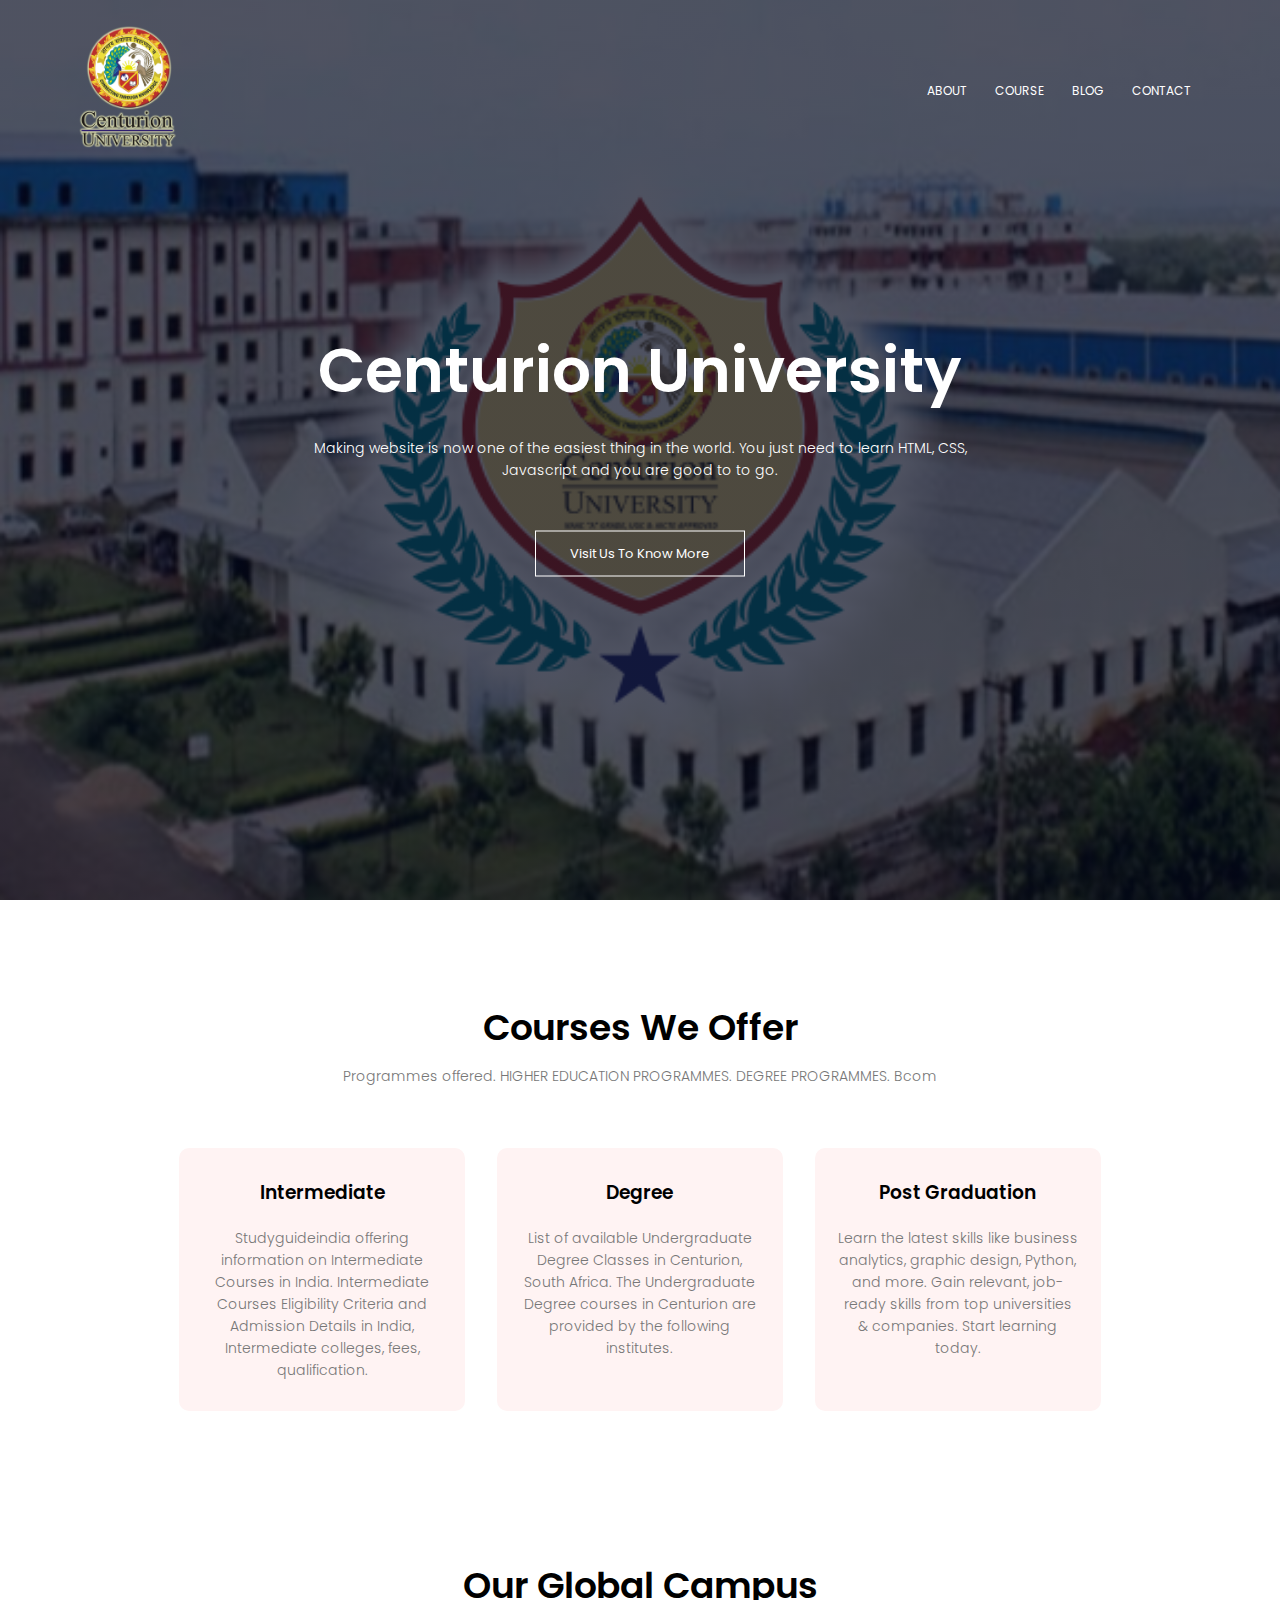
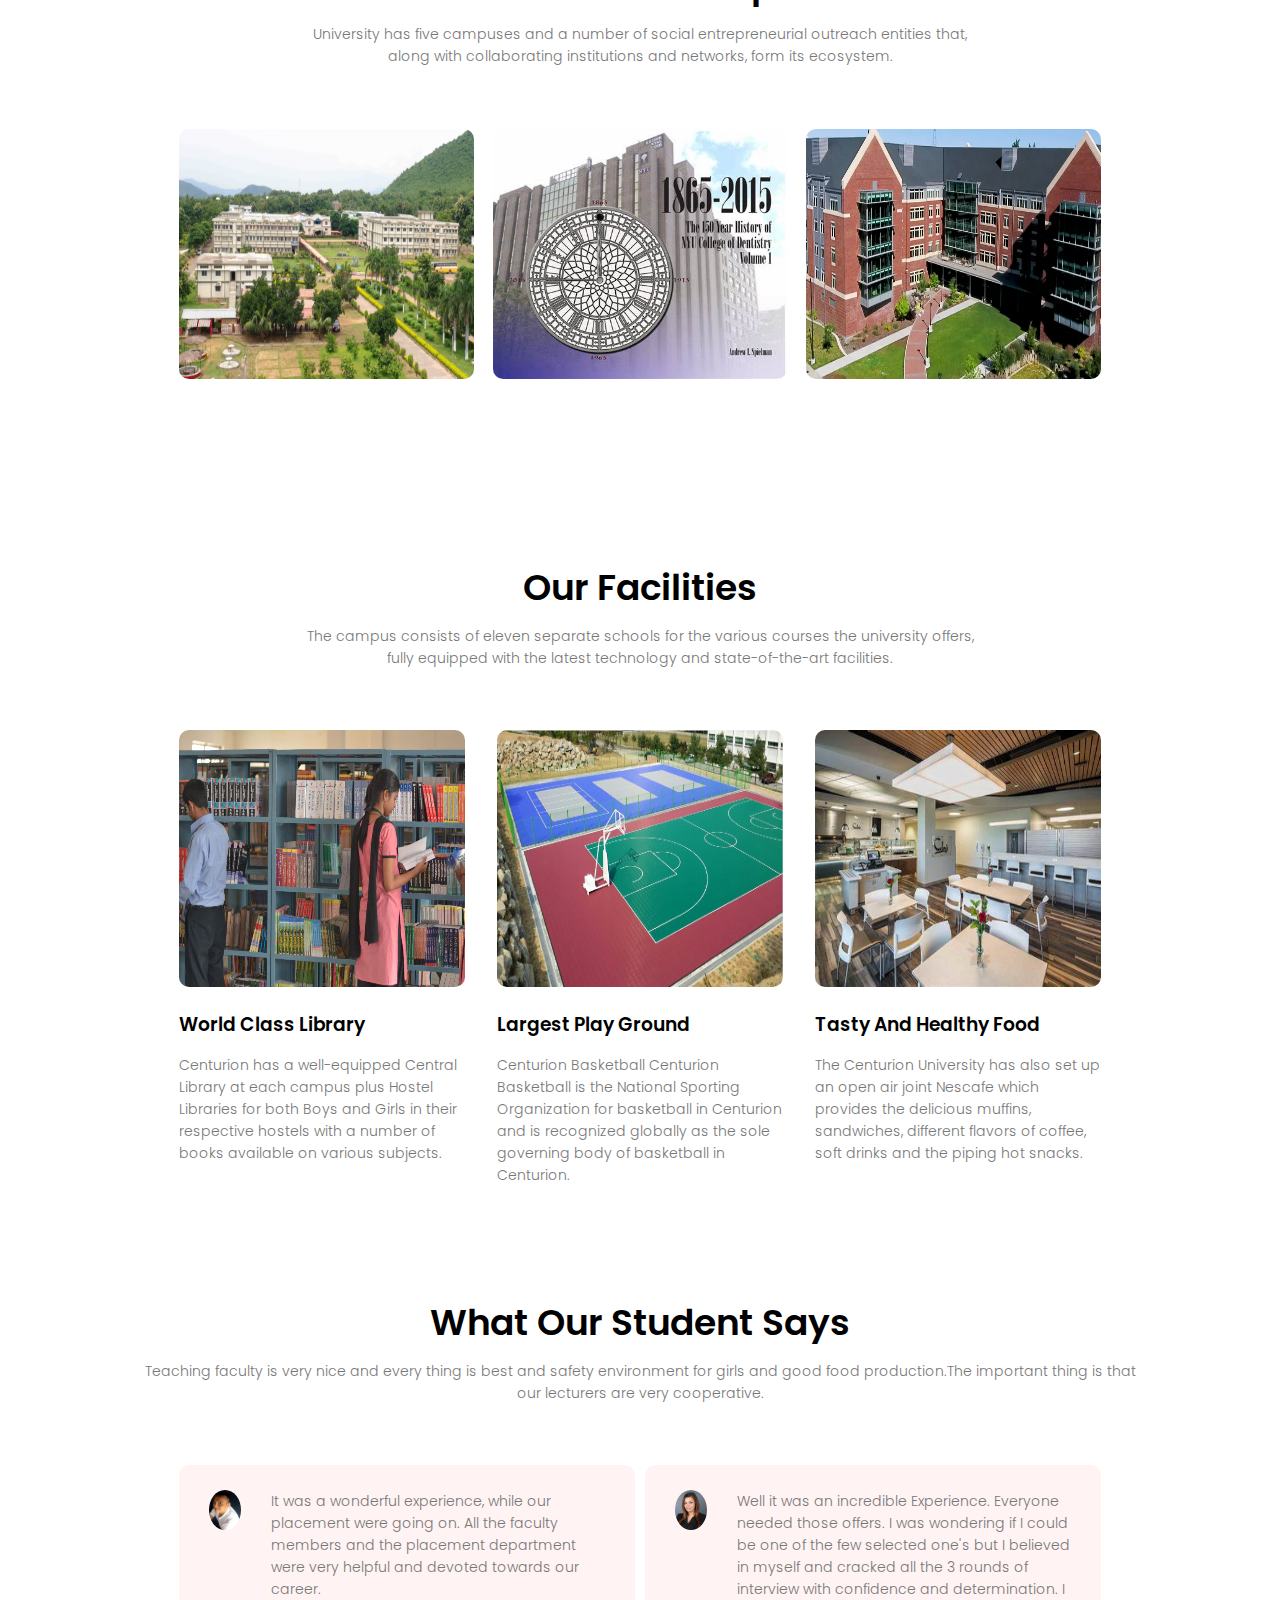
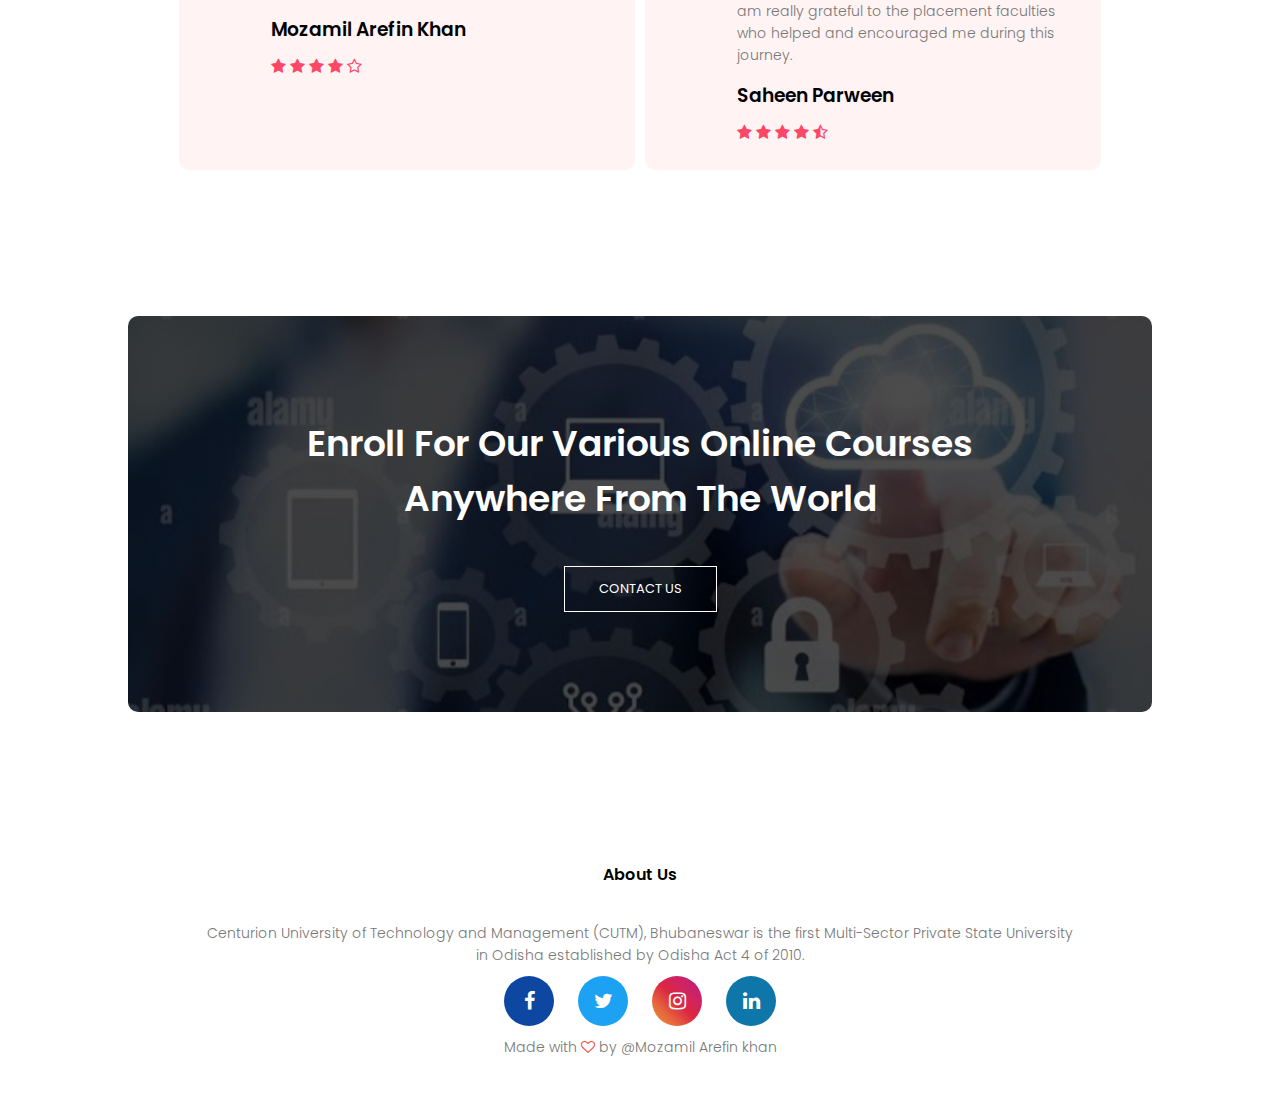
<file: index.html>
<!DOCTYPE html>
<html>
    <head>
        <meta name="viewport" content="with=device-width, initial-scale=1.0">
        <title>University Website Design</title>
        <link rel="stylesheet"  href="styles.css">
        <link rel="preconnect" href="https://fonts.googleapis.com">
<link rel="preconnect" href="https://fonts.gstatic.com" crossorigin>
<link href="https://fonts.googleapis.com/css2?
family=Poppins:wght@100;200;300;400;600;700&display=swap" 
rel="stylesheet">
<link rel="stylesheet" href="https://stackpath.bootstrapcdn.com/font-
awesome/4.7.0/css/font-awesome.min.css">
    </head>
    <body>
        <section class="header">
            <nav>
                <a href="index.html"><img src="images/logo.png"></a>
                <div class="nav-links" id="navLinks">
                    <i class="fa fa-times" onclick="hideMenu()"></i>
                    <ul>
                        <li><a href="about.html">ABOUT</a></li>
                        <li><a href="course.html">COURSE</a></li>
                        <li><a href="blog.html">BLOG</a></li>
                        <li><a href="contact.html">CONTACT</a></li>
                    </ul>
                </div>
                <i class="fa fa-bars" onclick="showMenu()"></i>
            </nav>
            <div class="text-box">
                <h1>Centurion University</h1>
                <p>Making website is now one of the easiest thing in the world. You
                    just need to learn HTML, CSS,<br>Javascript and you are good to to go.
                </p>
                <a href="https://cutm.ac.in/" class="hero-btn">Visit Us To Know More</a>
            </div>

        </section>

    <!--------Course-------->

    <section class="course">
        <h1>Courses We Offer</h1>
        <p>Programmes offered. HIGHER EDUCATION PROGRAMMES. DEGREE PROGRAMMES. Bcom</p>

        <div class="row">
            <div class="course-col">
                <h3>Intermediate</h3>
                <p>Studyguideindia offering information on Intermediate Courses in India. 
                   Intermediate Courses Eligibility Criteria and Admission Details in India,
                   Intermediate colleges, fees, qualification.</p>
            </div>
            <div class="course-col">
                <h3>Degree</h3>
                <p>List of available Undergraduate Degree Classes in Centurion, South Africa. 
                   The Undergraduate Degree courses in Centurion are provided by the following institutes.</p>
            </div>
            <div class="course-col">
                <h3>Post Graduation</h3>
                <p>Learn the latest skills like business analytics, graphic design, Python, and more.
                   Gain relevant, job-ready skills from top universities & companies. Start learning 
                   today.</p>
            </div>
    </section>

    <!------campus----->

    <section class="campus">
        <h1>Our Global Campus</h1>
        <p>University has five campuses and a number of social entrepreneurial outreach entities that,<br>
           along with collaborating institutions and networks, form its ecosystem.</p>

        <div class="row">
            <div class="campus-col">
                <img src="images/london.png">
                <div class="layer">
                    <h3>LONDON</h3>
                </div>
            </div>
            <div class="campus-col">
                <img src="images/newyork.png">
                <div class="layer">
                    <h3>NEW YORK</h3>
                </div>
            </div>
            <div class="campus-col">
                <img src="images/washington.png">
                <div class="layer">
                    <h3>WASHINGTON</h3>
                </div>
            </div>
        </div> 

    </section>

    <!------Facilities------->

    <section class="facilities">
        <h1>Our Facilities</h1>
        <p>The campus consists of eleven separate schools for the various courses the university offers,<br>
           fully equipped with the latest technology and state-of-the-art facilities.</p>
        <div class="row">
            <div class="facilities-col">
                <img src="images/library.png">
                <h3>World Class Library</h3>
                <p>Centurion has a well-equipped Central Library at each campus plus Hostel Libraries for
                   both Boys and Girls in their respective hostels with a number of books available on various subjects.</p>
            </div>
            <div class="facilities-col">
                <img src="images/basketball.png">
                <h3>Largest Play Ground</h3>
                <p>Centurion Basketball Centurion Basketball is the National Sporting Organization for basketball in Centurion and
                   is recognized globally as the sole governing body of basketball in Centurion.</p>
            </div>
            <div class="facilities-col">
                <img src="images/cafeteria.png">
                <h3>Tasty And Healthy Food</h3>
                <p>The Centurion University has also set up an open air joint Nescafe which provides the delicious muffins,
                   sandwiches, different flavors of coffee, soft drinks and the piping hot snacks.</p>
            </div>
        </div>
    
    </section>

    <!-------testimonials------->

    <section class="testimonials">
        <h1>What Our Student Says</h1>
        <p>Teaching faculty is very nice and every thing is best and safety environment
           for girls and good food production.The important thing is that our lecturers are very cooperative.</p>
       
           <div class="row">
            <div class="testimonial-col">
                <img src="images/user1.jpg">
                <div>
                    <p>It was a wonderful experience, while our placement were going on. All the faculty members
                       and the placement department were very helpful and devoted towards our career.</p>
                       <h3>Mozamil Arefin Khan</h3>
                       <i class="fa fa-star"></i>
                       <i class="fa fa-star"></i>
                       <i class="fa fa-star"></i>
                       <i class="fa fa-star"></i>
                       <i class="fa fa-star-o"></i>
                </div>
            </div>
            <div class="testimonial-col">
                <img src="images/user2.jpeg">
                <div>
                    <p>Well it was an incredible Experience. Everyone needed those offers. I was wondering if
                       I could be one of the few selected one's but I believed in myself and cracked all the
                       3 rounds of interview with confidence and determination. I am really grateful to the
                       placement faculties who helped and encouraged me during this journey.</p>
                       <h3>Saheen Parween</h3>
                       <i class="fa fa-star"></i>
                       <i class="fa fa-star"></i>
                       <i class="fa fa-star"></i>
                       <i class="fa fa-star"></i>
                       <i class="fa fa-star-half-o"></i>
                </div>
            </div>
        </div>

    </section>

    <!-------Call To Action-------->

    <section class="cta">
        <h1>Enroll For Our Various Online Courses<br>
        Anywhere From The World</h1>
        <a href="contact.html" class="hero-btn">CONTACT US</a> 
    </section>

    <!-------Footer------->

    <section class="footer">
        <h4>About Us</h4>
        <p>Centurion University of Technology and Management (CUTM),
           Bhubaneswar is the first Multi-Sector Private State University<br> 
           in Odisha established by Odisha Act 4 of 2010.</p>
        <div class="icons">
            <ul>
                <li><a href="https://www.facebook.com/" class="facebook"><i class="fa fa-facebook"></i></a></li>
                <li><a href="https://twitter.com/" class="twitter"><i class="fa fa-twitter"></i></a></li>
                <li><a href="https://www.instagram.com/" class="instagram"><i class="fa fa-instagram"></i></a></li>
                <li><a href="https://www.linkedin.com/" class="linkedin"><i class="fa fa-linkedin"></i></a></li>
            </ul>
        </div>
        <p>Made with <i class="fa fa-heart-o"></i> by @Mozamil Arefin khan</p>
    </section>

<!---------javaScript for Toggle Menu------->
       
       <script>

         var navLinks = document.getElementById("navLinks");
         function showMenu(){
            navLinks.style.right = "0";
         }
         function hideMenu(){
            navLinks.style.right = "-200px";
         }

        </script>

    </body>
</html>
</file>
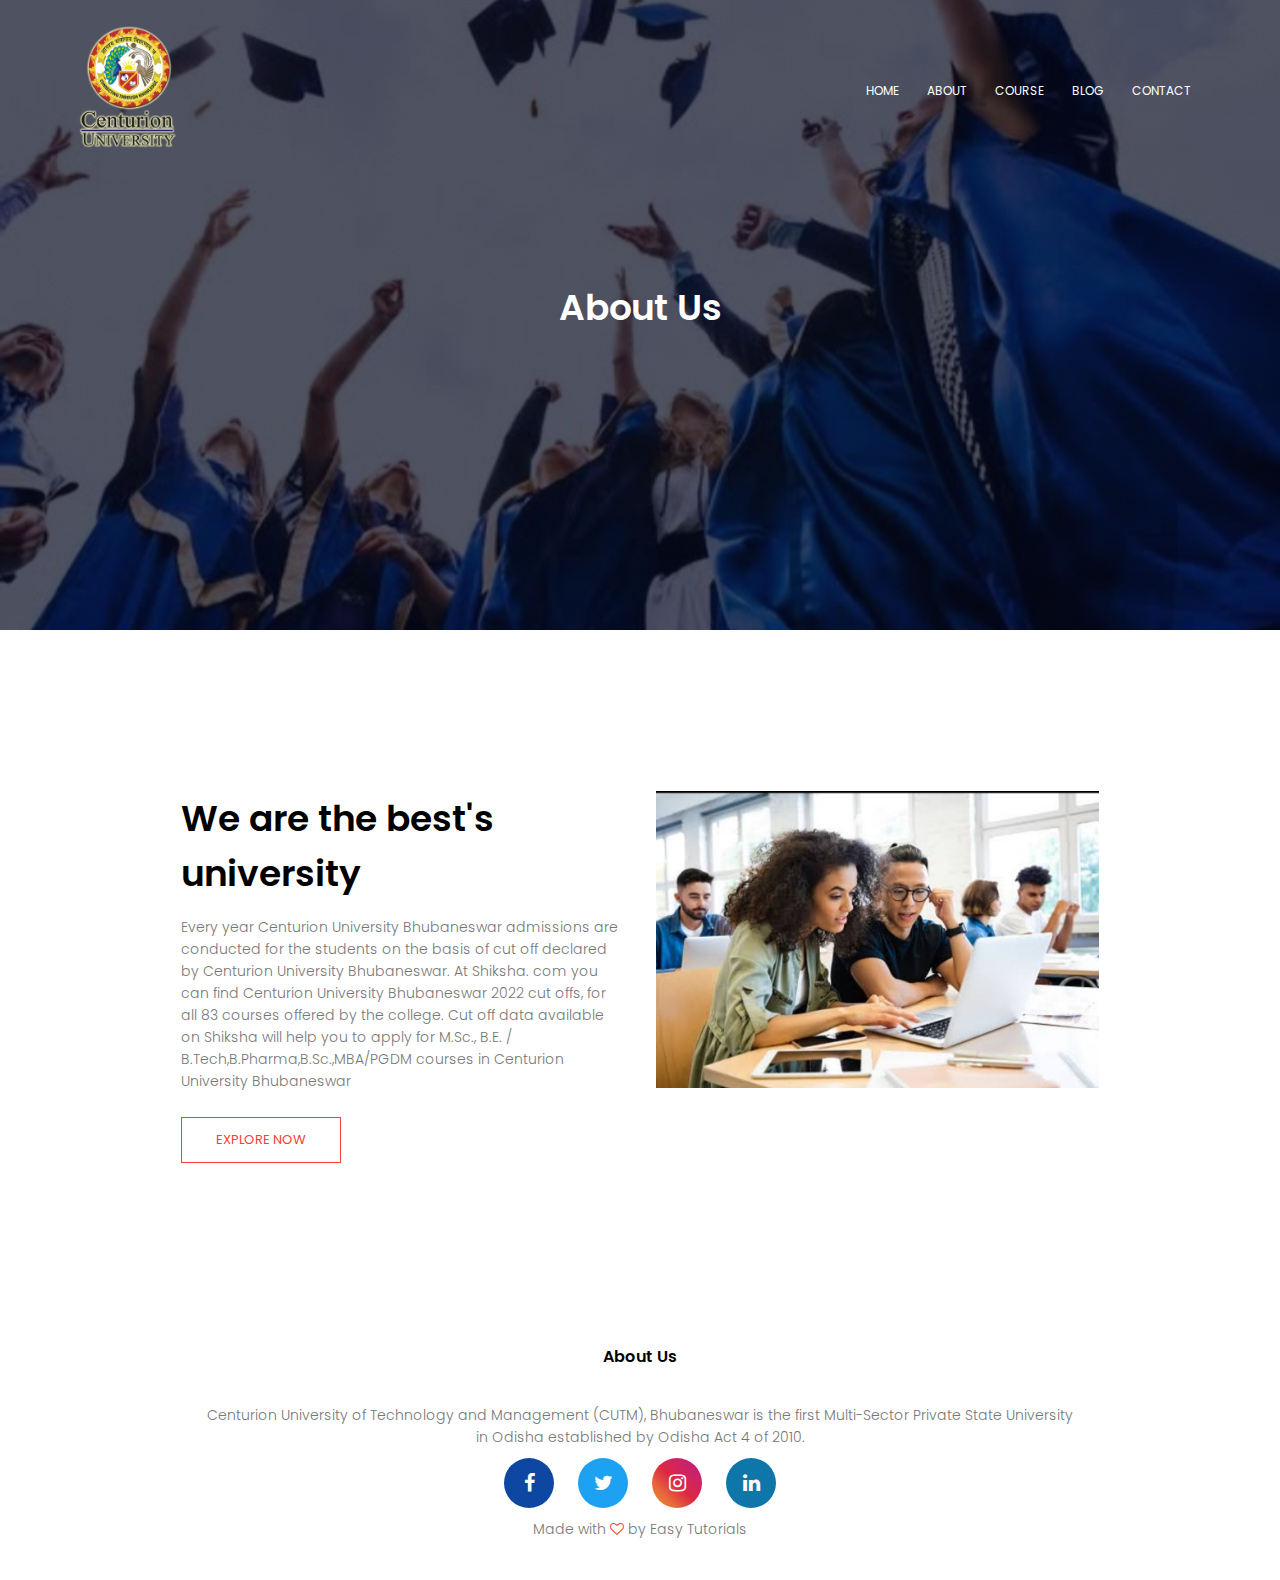
<file: about.html>
<!DOCTYPE html>
<html>
    <head>
        <meta name="viewport" content="with=device-width, initial-scale=1.0">
        <title>University Website Design</title>
        <link rel="stylesheet"  href="styles.css">
        <link rel="preconnect" href="https://fonts.googleapis.com">
<link rel="preconnect" href="https://fonts.gstatic.com" crossorigin>
<link href="https://fonts.googleapis.com/css2?
family=Poppins:wght@100;200;300;400;600;700&display=swap" 
rel="stylesheet">
<link rel="stylesheet" href="https://stackpath.bootstrapcdn.com/font-
awesome/4.7.0/css/font-awesome.min.css">
    </head>
    <body>
        <section class="sub-header">
            <nav>
                <a href="index.html"><img src="images/logo.png"></a>
                <div class="nav-links" id="navLinks">
                    <i class="fa fa-times" onclick="hideMenu()"></i>
                    <ul>
                        <li><a href="index.html">HOME</a></li>
                        <li><a href="about.html">ABOUT</a></li>
                        <li><a href="course.html">COURSE</a></li>
                        <li><a href="blog.html">BLOG</a></li>
                        <li><a href="contact.html">CONTACT</a></li>
                    </ul>
                </div>
                <i class="fa fa-bars" onclick="showMenu()"></i>
            </nav>
            <h1>About Us</h1>
        </section>

        <!------about us content------>

        <section class="about-us">
            <div class="row">
                <div class="about-col">
                    <h1>We are the best's university</h1>
                    <p>Every year Centurion University Bhubaneswar admissions 
                       are conducted for the students on the basis of cut off 
                       declared by Centurion University Bhubaneswar. At Shiksha.
                       com you can find Centurion University Bhubaneswar 2022 cut 
                       offs, for all 83 courses offered by the college. Cut off 
                       data available on Shiksha will help you to apply for M.Sc.,
                       B.E. / B.Tech,B.Pharma,B.Sc.,MBA/PGDM courses in Centurion University Bhubaneswar</p>
                       <a href="https://cutm.ac.in/about-us/" class="hero-btn red-btn">EXPLORE NOW</a>
                </div>
                <div class="about-col">
                    <img src="images/about.jpg">
                </div>
            </div>
        </section>
         <!-------Footer------->

    <section class="footer">
        <h4>About Us</h4>
        <p>Centurion University of Technology and Management (CUTM),
           Bhubaneswar is the first Multi-Sector Private State University<br> 
           in Odisha established by Odisha Act 4 of 2010.</p>
        <div class="icons">
            <ul>
            <li><a href="https://www.facebook.com/" class="facebook"><i class="fa fa-facebook"></i></a></li>
            <li><a href="https://twitter.com/" class="twitter"><i class="fa fa-twitter"></i></a></li>
            <li><a href="https://www.instagram.com/" class="instagram"><i class="fa fa-instagram"></i></a></li>
            <li><a href="https://www.linkedin.com/" class="linkedin"><i class="fa fa-linkedin"></i></a></li>
            </ul>
        </div>
        <p>Made with <i class="fa fa-heart-o"></i> by Easy Tutorials</p>
    </section>

<!---------javaScript for Toggle Menu------->
       
       <script>

         var navLinks = document.getElementById("navLinks");
         function showMenu(){
            navLinks.style.right = "0";
         }
         function hideMenu(){
            navLinks.style.right = "-200px";
         }

        </script>

    </body>
</html>
</file>
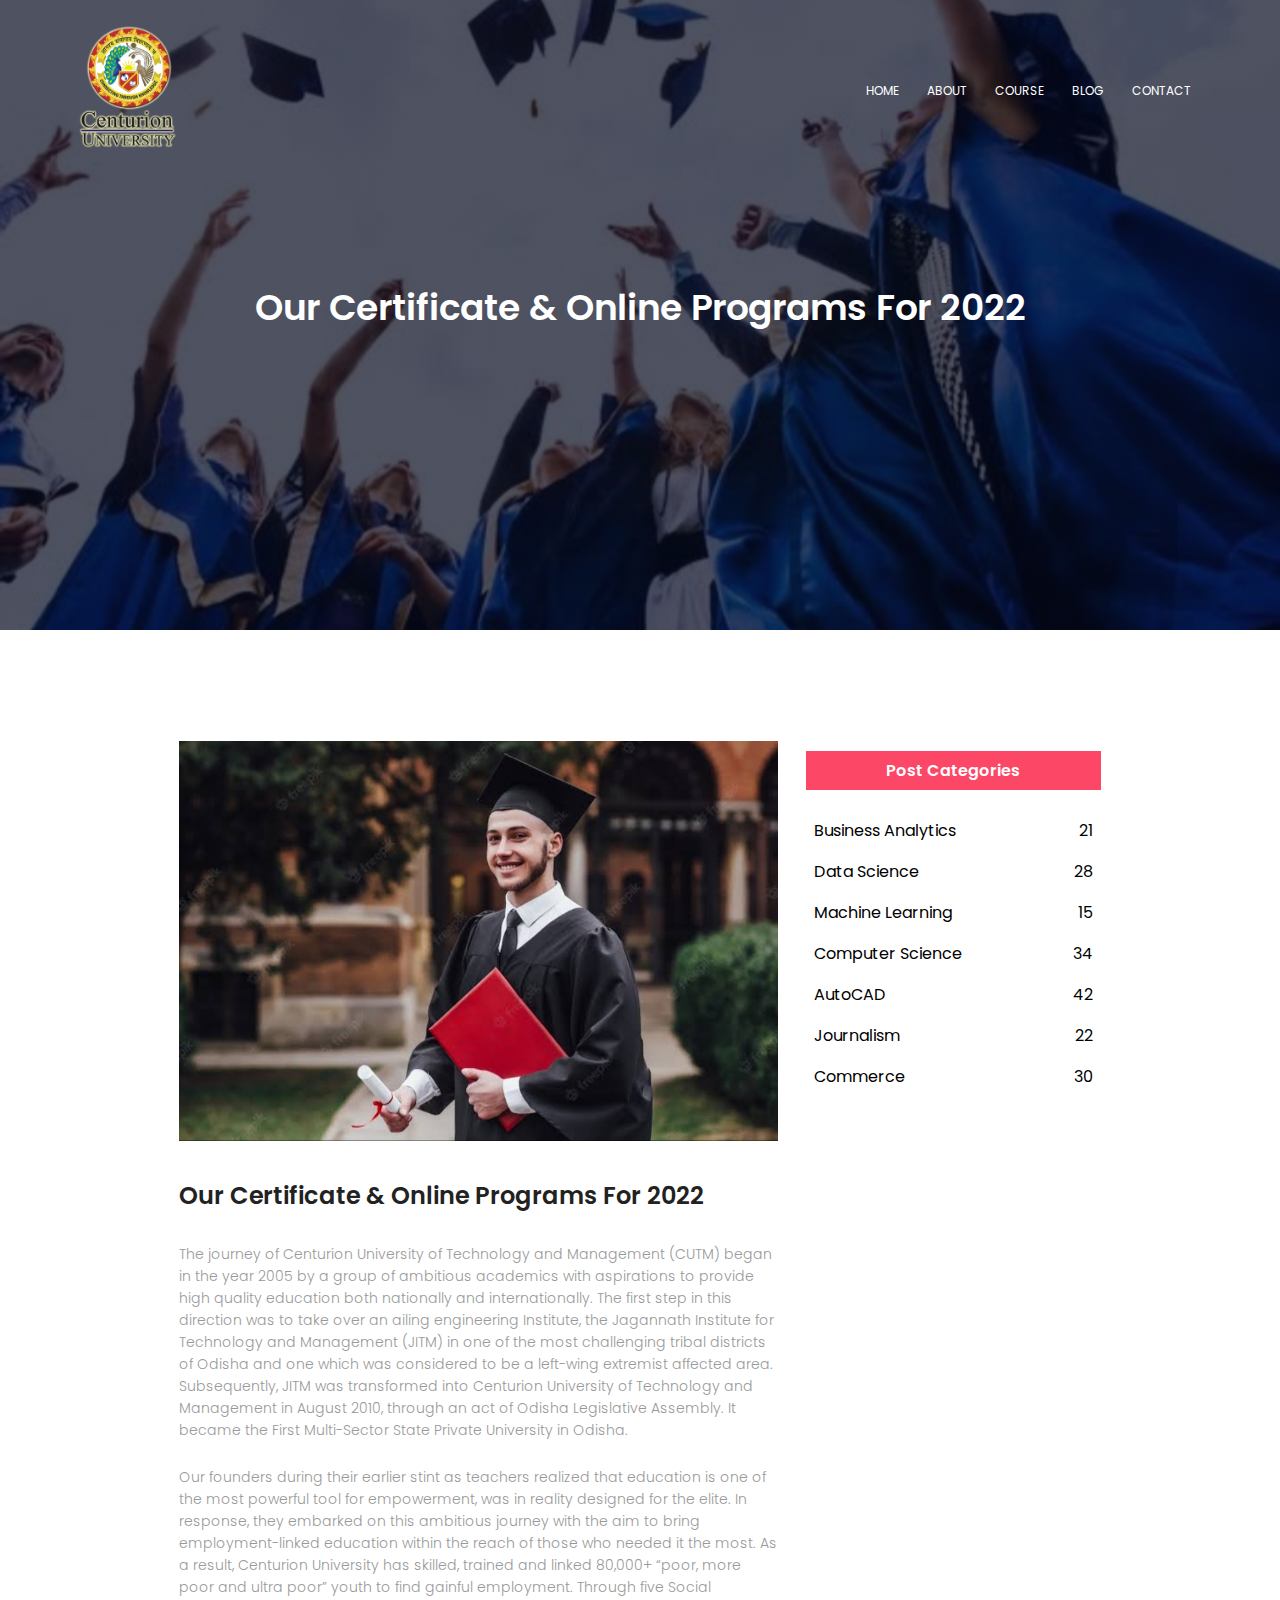
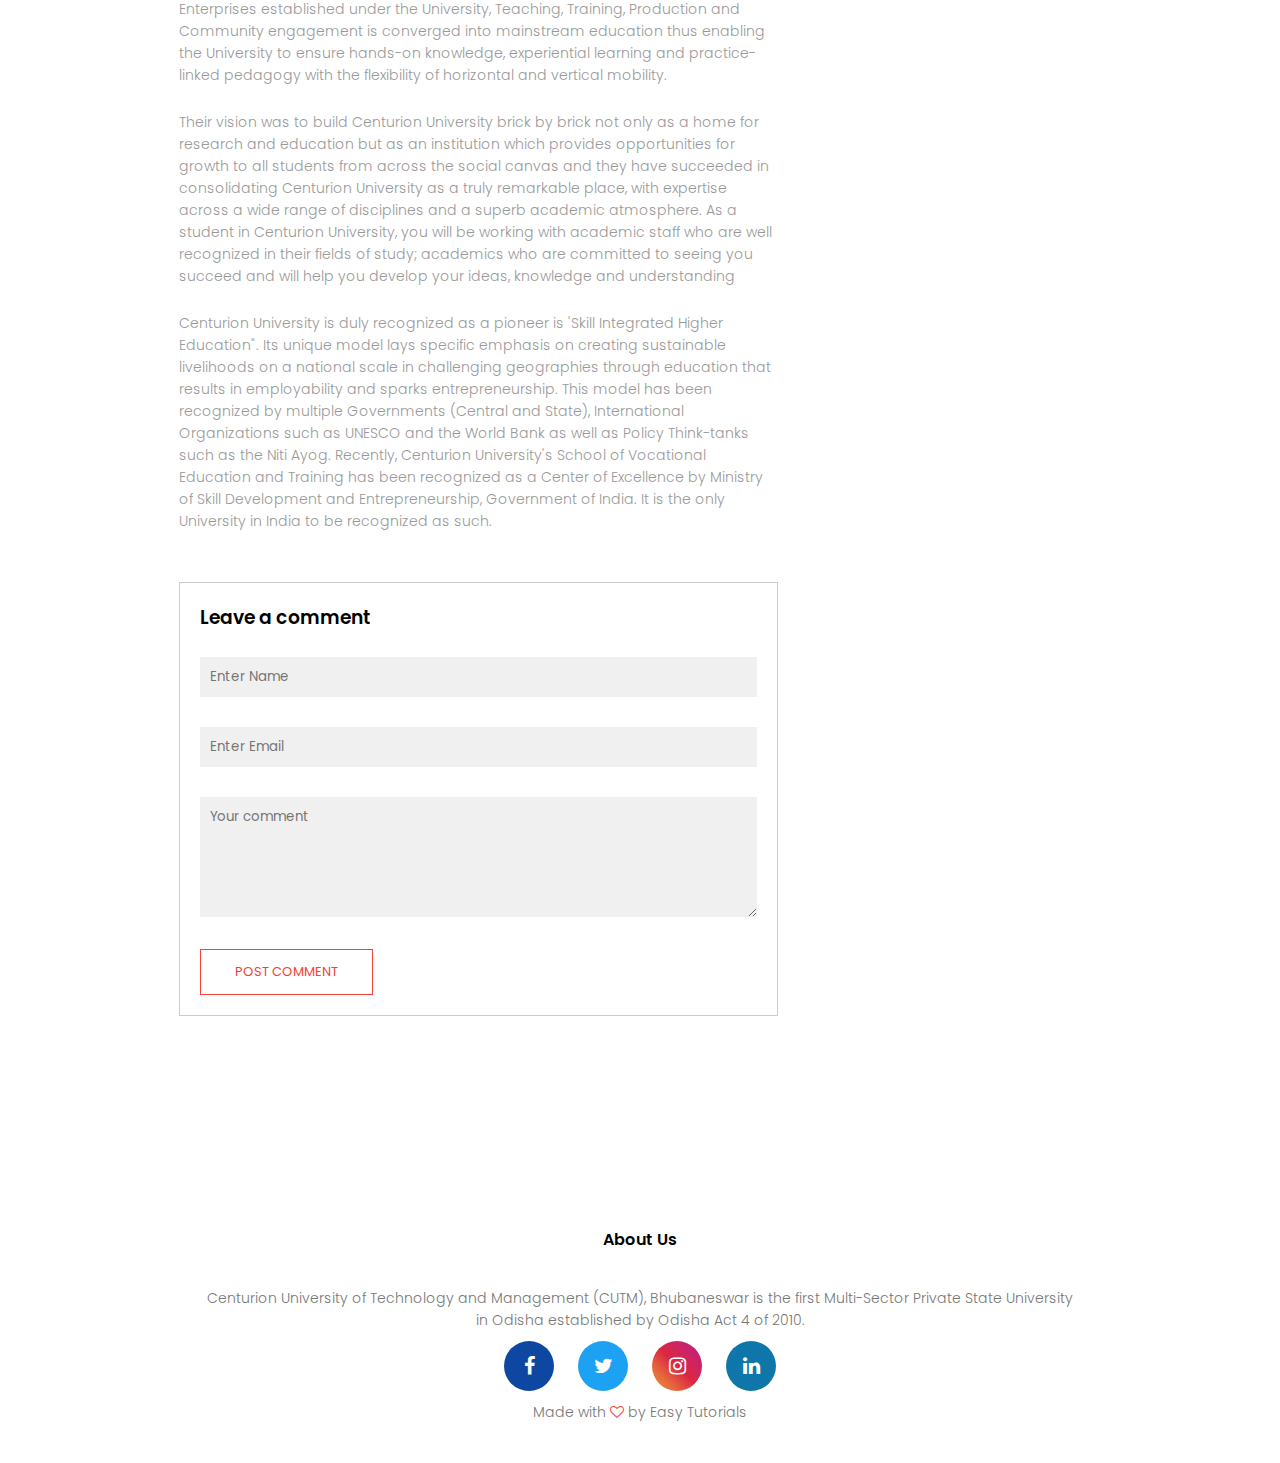
<file: blog.html>
<!DOCTYPE html>
<html>
    <head>
        <meta name="viewport" content="with=device-width, initial-scale=1.0">
        <title>University Website Design</title>
        <link rel="stylesheet"  href="styles.css">
        <link rel="preconnect" href="https://fonts.googleapis.com">
<link rel="preconnect" href="https://fonts.gstatic.com" crossorigin>
<link href="https://fonts.googleapis.com/css2?
family=Poppins:wght@100;200;300;400;600;700&display=swap" 
rel="stylesheet">
<link rel="stylesheet" href="https://stackpath.bootstrapcdn.com/font-
awesome/4.7.0/css/font-awesome.min.css">
    </head>
    <body>
        <section class="sub-header">
            <nav>
                <a href="index.html"><img src="images/logo.png"></a>
                <div class="nav-links" id="navLinks">
                    <i class="fa fa-times" onclick="hideMenu()"></i>
                    <ul>
                        <li><a href="index.html">HOME</a></li>
                        <li><a href="about.html">ABOUT</a></li>
                        <li><a href="course.html">COURSE</a></li>
                        <li><a href="blog.html">BLOG</a></li>
                        <li><a href="contact.html">CONTACT</a></li>
                    </ul>
                </div>
                <i class="fa fa-bars" onclick="showMenu()"></i>
            </nav>
            <h1>Our Certificate & Online Programs For 2022</h1>
        </section>

        <!--------blog page content--------->

        <section class="blog-content">
            
            <div class="row">
                <div class="blog-left">
                    <img src="images/certificate.jpg">
                    <h2>Our Certificate & Online Programs For 2022</h2>
                    <p>The journey of Centurion University of Technology and Management
                       (CUTM) began in the year 2005 by a group of ambitious academics 
                       with aspirations to provide high quality education both nationally 
                       and internationally. The first step in this direction was to take 
                       over an ailing engineering Institute, the Jagannath Institute for 
                       Technology and Management (JITM) in one of the most challenging tribal 
                       districts of Odisha and one which was considered to be a left-wing extremist 
                       affected area. Subsequently, JITM was transformed into Centurion University 
                       of Technology and Management in August 2010, through an act of Odisha Legislative 
                       Assembly. It became the First Multi-Sector State Private University in Odisha.</p>
                       <br>
                    <p>Our founders during their earlier stint as teachers realized that education is 
                       one of the most powerful tool for empowerment, was in reality designed for the 
                       elite. In response, they embarked on this ambitious journey with the aim to bring 
                       employment-linked education within the reach of those who needed it the most. As a 
                       result, Centurion University has skilled, trained and linked 80,000+ “poor, more 
                       poor and ultra poor” youth to find gainful employment. Through five Social Enterprises 
                       established under the University, Teaching, Training, Production and Community engagement 
                       is converged into mainstream education thus enabling the University to ensure hands-on 
                       knowledge, experiential learning and practice-linked pedagogy with the flexibility of 
                       horizontal and vertical mobility.</p>
                       <br>
                    <p>Their vision was to build Centurion University brick by brick not only as a home for 
                       research and education but as an institution which provides opportunities for growth to 
                       all students from across the social canvas and they have succeeded in consolidating Centurion 
                       University as a truly remarkable place, with expertise across a wide range of disciplines and 
                       a superb academic atmosphere. As a student in Centurion University, you will be working with 
                       academic staff who are well recognized in their fields of study; academics who are committed 
                       to seeing you succeed and will help you develop your ideas, knowledge and understanding</p>
                    <br>
                    <p>Centurion University is duly recognized as a pioneer is 'Skill Integrated Higher Education". 
                       Its unique model lays specific emphasis on creating sustainable livelihoods on a national scale
                       in challenging geographies through education that results in employability and sparks entrepreneurship.
                       This model has been recognized by multiple Governments (Central and State), International Organizations
                       such as UNESCO and the World Bank as well as Policy Think-tanks such as the Niti Ayog. Recently, Centurion
                       University's School of Vocational Education and Training has been recognized as a Center of Excellence by 
                       Ministry of Skill Development and Entrepreneurship, Government of India. It is the only University in India 
                       to be recognized as such.</p>

                    <div class="comment-box">

                        <h3>Leave a comment</h3>

                        <form class="comment-form">
                            <input type="text" placeholder="Enter Name">
                            <input type="email" placeholder="Enter Email">
                            <textarea rows="5" placeholder="Your comment"></textarea>
                            <button type="submit" class="hero-btn red-btn">POST COMMENT</button>
                        </form>
                    </div>


                </div>
                <div class="blog-right">
                    <h3>Post Categories</h3>
                    <div>
                        <span>Business Analytics</span>
                        <span>21</span>
                    </div>
                    <div>
                        <span>Data Science</span>
                        <span>28</span>
                    </div>
                    <div>
                        <span>Machine Learning</span>
                        <span>15</span>
                    </div>
                    <div>
                        <span>Computer Science</span>
                        <span>34</span>
                    </div><div>
                        <span>AutoCAD</span>
                        <span>42</span>
                    </div>
                    <div>
                        <span>Journalism</span>
                        <span>22</span>
                    </div>
                    <div>
                        <span>Commerce</span>
                        <span>30</span>
                    </div>
                </div>
            </div>

        </section>
    
         <!-------Footer------->

    <section class="footer">
        <h4>About Us</h4>
        <p>Centurion University of Technology and Management (CUTM),
           Bhubaneswar is the first Multi-Sector Private State University<br> 
           in Odisha established by Odisha Act 4 of 2010.</p>
        <div class="icons">
            <ul>
                <li><a href="https://www.facebook.com/" class="facebook"><i class="fa fa-facebook"></i></a></li>
                <li><a href="https://twitter.com/" class="twitter"><i class="fa fa-twitter"></i></a></li>
                <li><a href="https://www.instagram.com/" class="instagram"><i class="fa fa-instagram"></i></a></li>
                <li><a href="https://www.linkedin.com/" class="linkedin"><i class="fa fa-linkedin"></i></a></li>
            </ul>
        </div>
        <p>Made with <i class="fa fa-heart-o"></i> by Easy Tutorials</p>
    </section>

<!---------javaScript for Toggle Menu------->
       
       <script>

         var navLinks = document.getElementById("navLinks");
         function showMenu(){
            navLinks.style.right = "0";
         }
         function hideMenu(){
            navLinks.style.right = "-200px";
         }

        </script>

    </body>
</html>
</file>
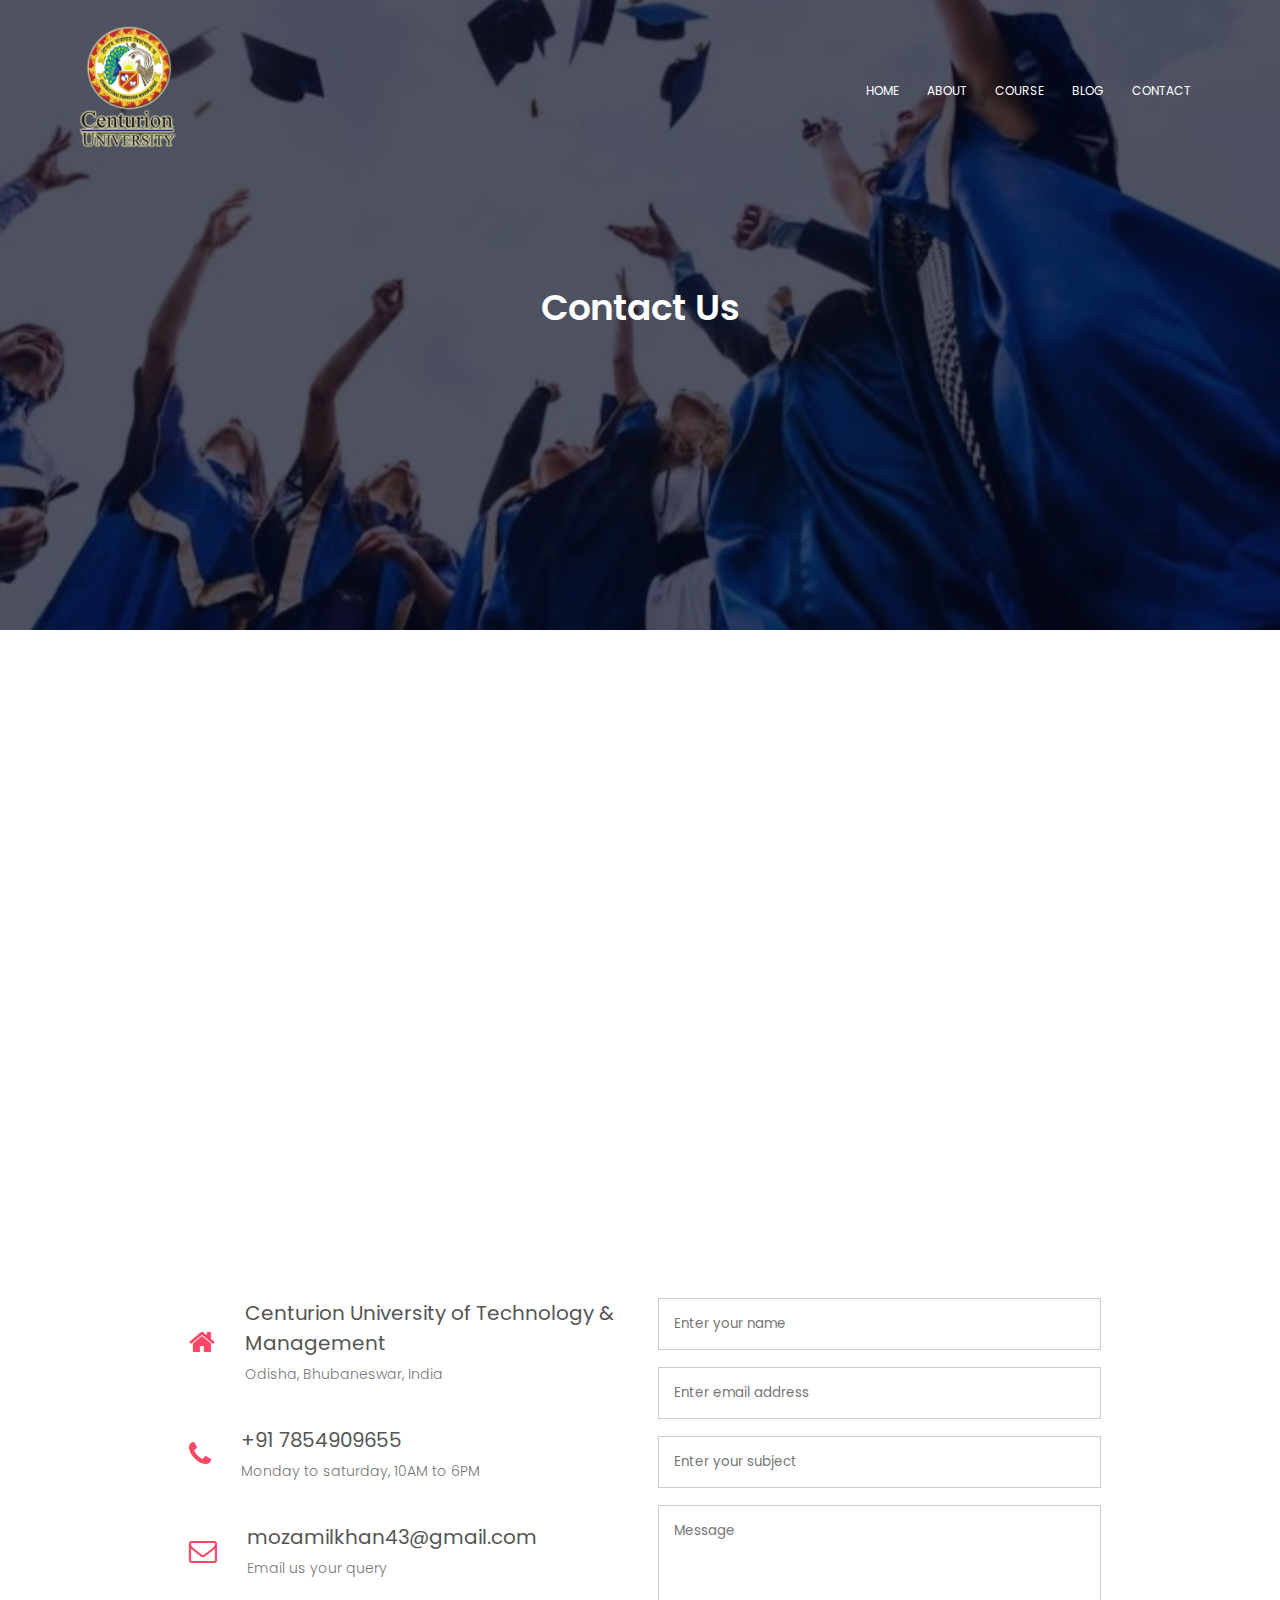
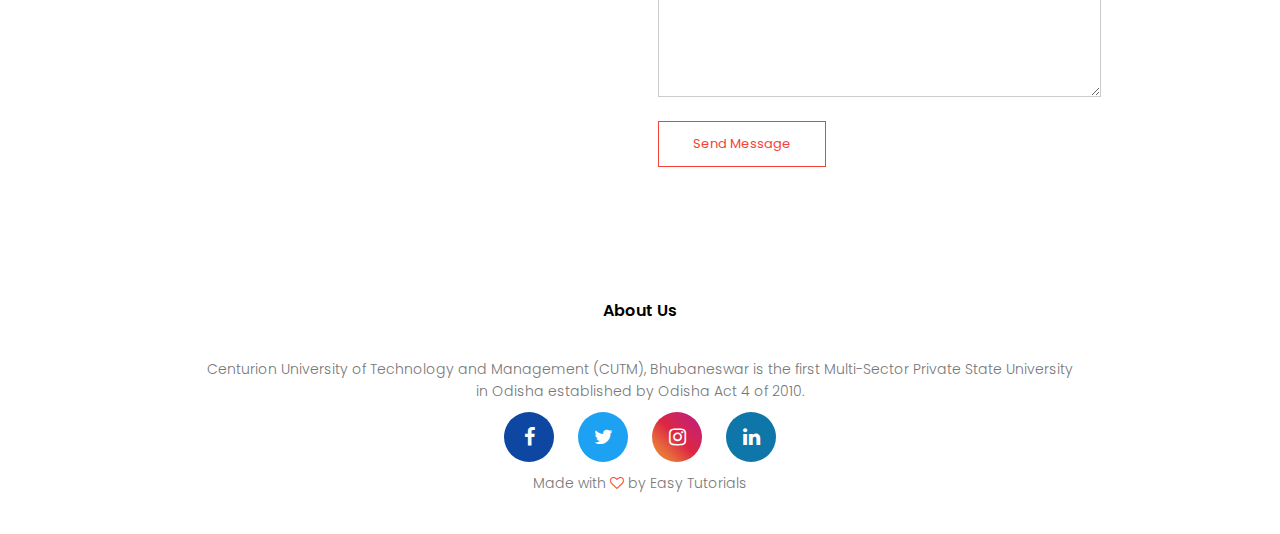
<file: contact.html>
<!DOCTYPE html>
<html>
    <head>
        <meta name="viewport" content="with=device-width, initial-scale=1.0">
        <title>University Website Design</title>
        <link rel="stylesheet"  href="styles.css">
        <link rel="preconnect" href="https://fonts.googleapis.com">
<link rel="preconnect" href="https://fonts.gstatic.com" crossorigin>
<link href="https://fonts.googleapis.com/css2?
family=Poppins:wght@100;200;300;400;600;700&display=swap" 
rel="stylesheet">
<link rel="stylesheet" href="https://stackpath.bootstrapcdn.com/font-
awesome/4.7.0/css/font-awesome.min.css">
    </head>
    <body>
        <section class="sub-header">
            <nav>
                <a href="index.html"><img src="images/logo.png"></a>
                <div class="nav-links" id="navLinks">
                    <i class="fa fa-times" onclick="hideMenu()"></i>
                    <ul>
                        <li><a href="index.html">HOME</a></li>
                        <li><a href="about.html">ABOUT</a></li>
                        <li><a href="course.html">COURSE</a></li>
                        <li><a href="blog.html">BLOG</a></li>
                        <li><a href="contact.html">CONTACT</a></li>
                    </ul>
                </div>
                <i class="fa fa-bars" onclick="showMenu()"></i>
            </nav>
            <h1>Contact Us</h1>
        </section>

        <!------Contact Us------>

        <section class="location">

            <iframe src="https://www.google.com/maps/embed?pb=!1m18!1m12!1m3!1d3744.9952464573807!2d85.70405991409615!3d20.175923421721006!2m3!1f0!2f0!3f0!3m2!1i1024!2i768!4f13.1!3m3!1m2!1s0x3a19aec948fe62ef%3A0xb6c968c7957b6b4f!2sCenturion%20University%20of%20Technology%20%26%20Management%2C%20Bhubaneswar!5e0!3m2!1sen!2sin!4v1658168003778!5m2!1sen!2sin" width="600" height="450" style="border:0;" allowfullscreen="" loading="lazy" referrerpolicy="no-referrer-when-downgrade"></iframe>

        </section>

        <section class="contact-us">

            <div class="row">
                <div class="contact-col">
                    <div>
                        <i class="fa fa-home"></i>
                        <span>
                            <h5>Centurion University of Technology & Management</h5>
                            <p>Odisha, Bhubaneswar, India</p>
                        </span>
                    </div>
                    <div>
                        <i class="fa fa-phone"></i>
                        <span>
                            <h5>+91 7854909655</h5>
                            <p>Monday to saturday, 10AM to 6PM</p>
                        </span>
                    </div>
                    <div>
                        <i class="fa fa-envelope-o"></i>
                        <span>
                            <h5>mozamilkhan43@gmail.com</h5>
                            <p>Email us your query</p>
                        </span>
                    </div>
                </div>
                <div class="contact-col">

                    <form action="">
                        <input type="text" placeholder="Enter your name" required>
                        <input type="email" placeholder="Enter email address" required>
                        <input type="text" placeholder="Enter your subject" required>
                        <textarea rows="8" placeholder="Message" required></textarea>
                        <button type="submit" class="hero-btn red-btn">Send Message</button>
                    </form>
                </div>
            </div>
        </section>

       
         <!-------Footer------->

    <section class="footer">
        <h4>About Us</h4>
        <p>Centurion University of Technology and Management (CUTM),
           Bhubaneswar is the first Multi-Sector Private State University<br> 
           in Odisha established by Odisha Act 4 of 2010.</p>
        <div class="icons">
            <ul>
                <li><a href="https://www.facebook.com/" class="facebook"><i class="fa fa-facebook"></i></a></li>
                <li><a href="https://twitter.com/" class="twitter"><i class="fa fa-twitter"></i></a></li>
                <li><a href="https://www.instagram.com/" class="instagram"><i class="fa fa-instagram"></i></a></li>
                <li><a href="https://www.linkedin.com/" class="linkedin"><i class="fa fa-linkedin"></i></a></li>
            </ul>
        </div>
        <p>Made with <i class="fa fa-heart-o"></i> by Easy Tutorials</p>
    </section>

<!---------javaScript for Toggle Menu------->
       
       <script>

         var navLinks = document.getElementById("navLinks");
         function showMenu(){
            navLinks.style.right = "0";
         }
         function hideMenu(){
            navLinks.style.right = "-200px";
         }

        </script>

    </body>
</html>
</file>
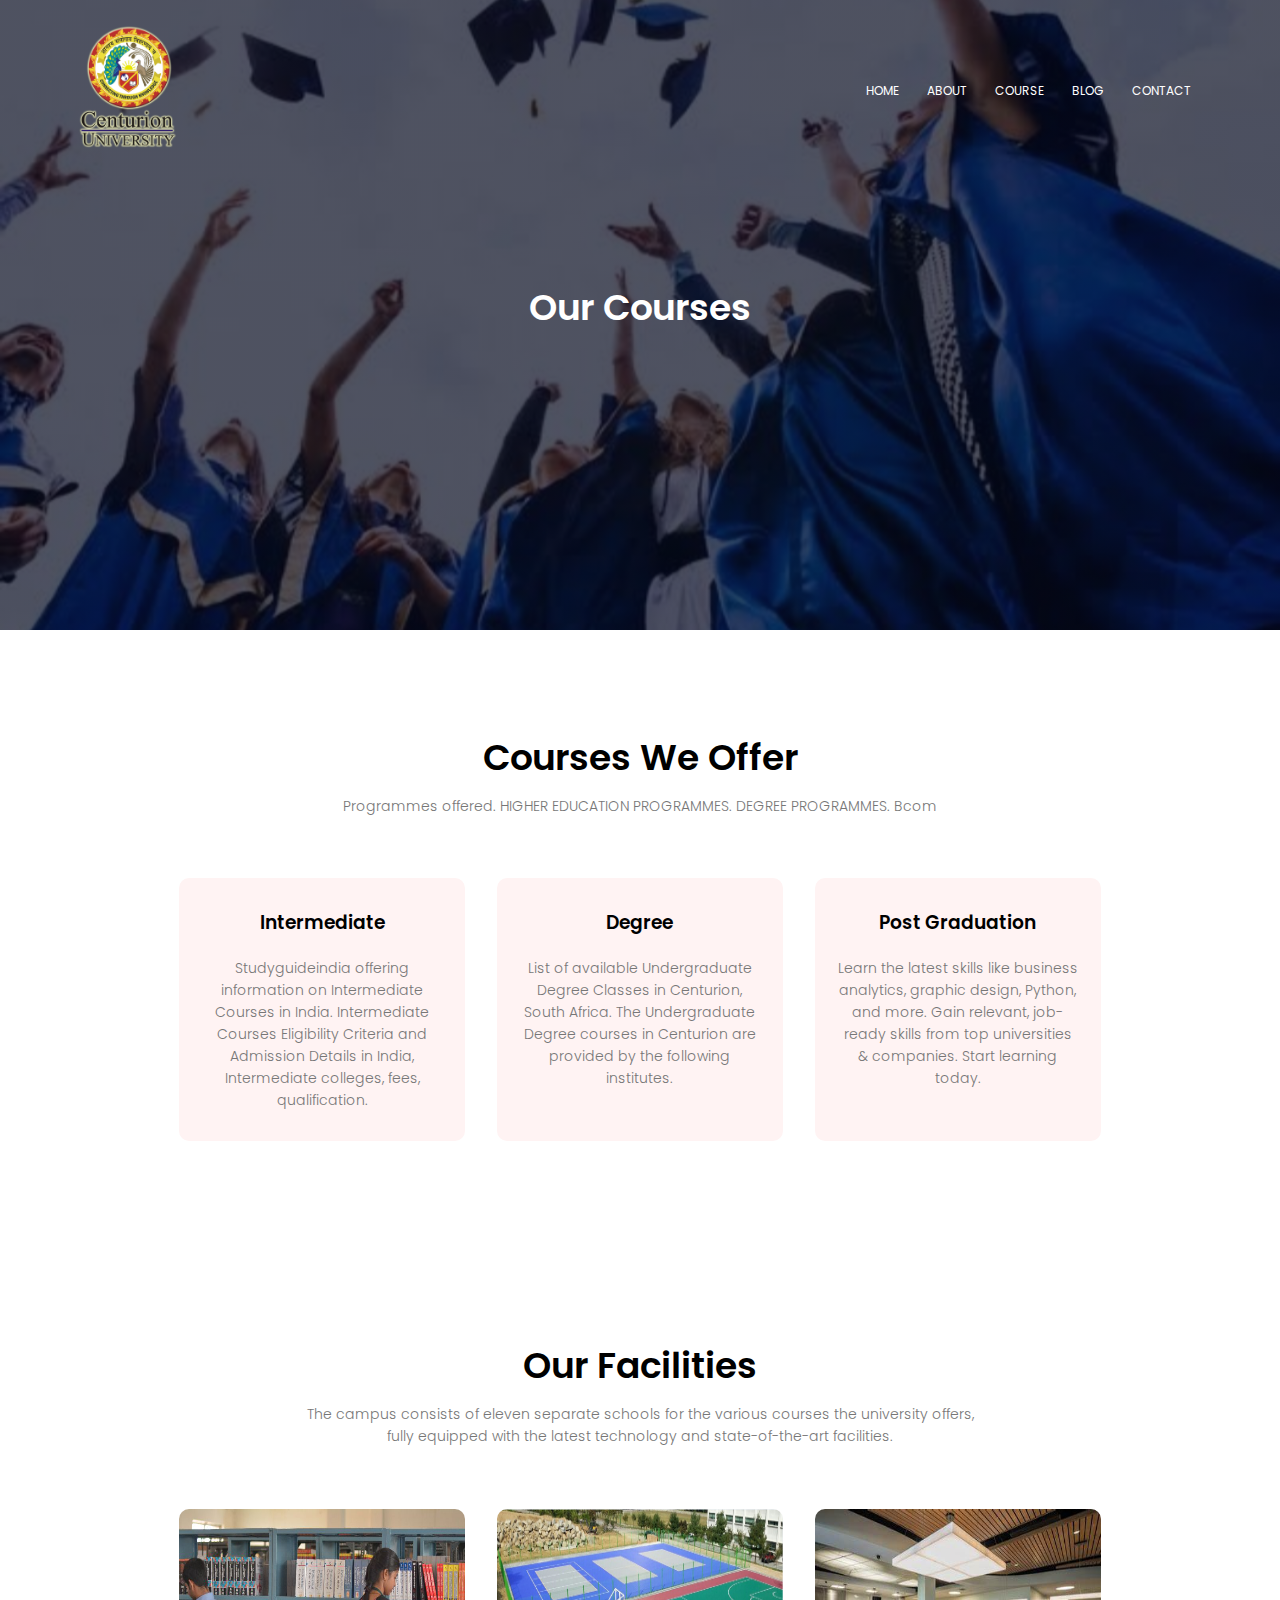
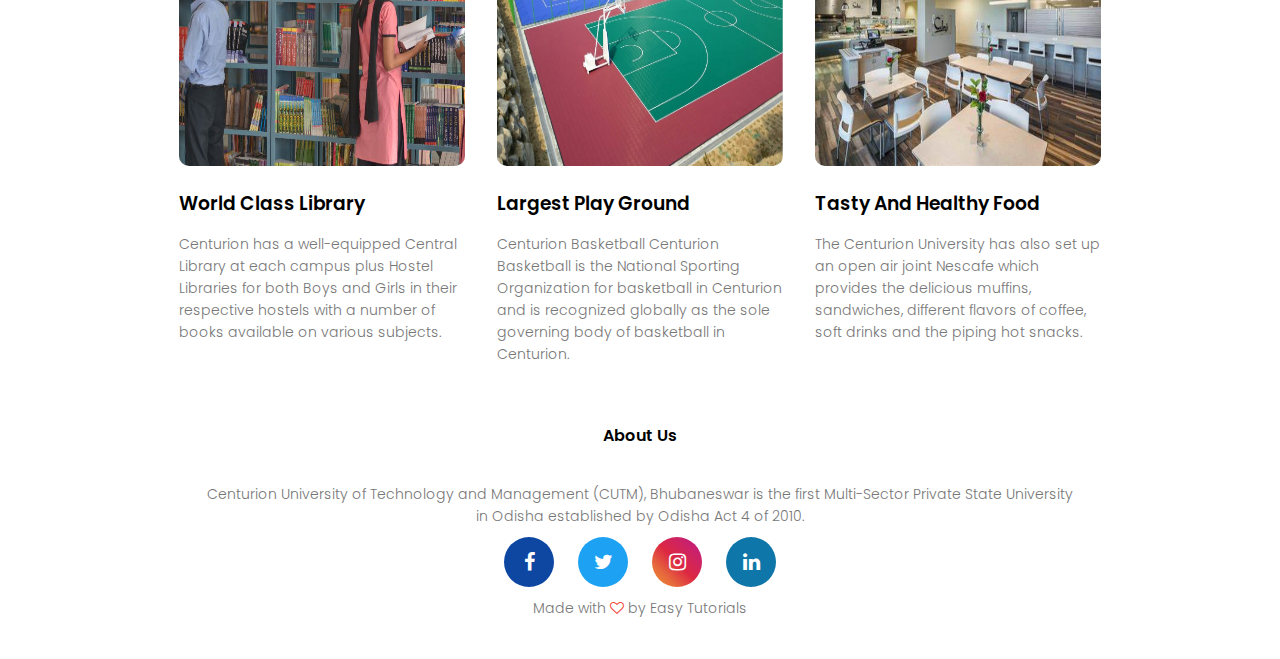
<file: course.html>
<!DOCTYPE html>
<html>
    <head>
        <meta name="viewport" content="with=device-width, initial-scale=1.0">
        <title>University Website Design</title>
        <link rel="stylesheet"  href="styles.css">
        <link rel="preconnect" href="https://fonts.googleapis.com">
<link rel="preconnect" href="https://fonts.gstatic.com" crossorigin>
<link href="https://fonts.googleapis.com/css2?
family=Poppins:wght@100;200;300;400;600;700&display=swap" 
rel="stylesheet">
<link rel="stylesheet" href="https://stackpath.bootstrapcdn.com/font-
awesome/4.7.0/css/font-awesome.min.css">
    </head>
    <body>
        <section class="sub-header">
            <nav>
                <a href="index.html"><img src="images/logo.png"></a>
                <div class="nav-links" id="navLinks">
                    <i class="fa fa-times" onclick="hideMenu()"></i>
                    <ul>
                        <li><a href="index.html">HOME</a></li>
                        <li><a href="about.html">ABOUT</a></li>
                        <li><a href="course.html">COURSE</a></li>
                        <li><a href="blog.html">BLOG</a></li>
                        <li><a href="contact.html">CONTACT</a></li>
                    </ul>
                </div>
                <i class="fa fa-bars" onclick="showMenu()"></i>
            </nav>
            <h1>Our Courses</h1>
        </section>

        <!---------Course---------->
        
        <section class="course">
            <h1>Courses We Offer</h1>
            <p>Programmes offered. HIGHER EDUCATION PROGRAMMES. DEGREE PROGRAMMES. Bcom</p>
    
            <div class="row">
                <div class="course-col">
                    <h3>Intermediate</h3>
                    <p>Studyguideindia offering information on Intermediate Courses in India. 
                       Intermediate Courses Eligibility Criteria and Admission Details in India,
                       Intermediate colleges, fees, qualification.</p>
                </div>
                <div class="course-col">
                    <h3>Degree</h3>
                    <p>List of available Undergraduate Degree Classes in Centurion, South Africa. 
                       The Undergraduate Degree courses in Centurion are provided by the following institutes.</p>
                </div>
                <div class="course-col">
                    <h3>Post Graduation</h3>
                    <p>Learn the latest skills like business analytics, graphic design, Python, and more.
                       Gain relevant, job-ready skills from top universities & companies. Start learning 
                       today.</p>
                </div>
        </section>

        <!------Facilities------->

    <section class="facilities">
        <h1>Our Facilities</h1>
        <p>The campus consists of eleven separate schools for the various courses the university offers,<br>
           fully equipped with the latest technology and state-of-the-art facilities.</p>
        <div class="row">
            <div class="facilities-col">
                <img src="images/library.png">
                <h3>World Class Library</h3>
                <p>Centurion has a well-equipped Central Library at each campus plus Hostel Libraries for
                   both Boys and Girls in their respective hostels with a number of books available on various subjects.</p>
            </div>
            <div class="facilities-col">
                <img src="images/basketball.png">
                <h3>Largest Play Ground</h3>
                <p>Centurion Basketball Centurion Basketball is the National Sporting Organization for basketball in Centurion and
                   is recognized globally as the sole governing body of basketball in Centurion.</p>
            </div>
            <div class="facilities-col">
                <img src="images/cafeteria.png">
                <h3>Tasty And Healthy Food</h3>
                <p>The Centurion University has also set up an open air joint Nescafe which provides the delicious muffins,
                   sandwiches, different flavors of coffee, soft drinks and the piping hot snacks.</p>
            </div>
        </div>
    
    </section>
    
         <!-------Footer------->

    <section class="footer">
        <h4>About Us</h4>
        <p>Centurion University of Technology and Management (CUTM),
           Bhubaneswar is the first Multi-Sector Private State University<br> 
           in Odisha established by Odisha Act 4 of 2010.</p>
        <div class="icons">
            <ul>
                <li><a href="https://www.facebook.com/" class="facebook"><i class="fa fa-facebook"></i></a></li>
                <li><a href="https://twitter.com/" class="twitter"><i class="fa fa-twitter"></i></a></li>
                <li><a href="https://www.instagram.com/" class="instagram"><i class="fa fa-instagram"></i></a></li>
                <li><a href="https://www.linkedin.com/" class="linkedin"><i class="fa fa-linkedin"></i></a></li>
            </ul>
        </div>
        <p>Made with <i class="fa fa-heart-o"></i> by Easy Tutorials</p>
    </section>

<!---------javaScript for Toggle Menu------->
       
       <script>

         var navLinks = document.getElementById("navLinks");
         function showMenu(){
            navLinks.style.right = "0";
         }
         function hideMenu(){
            navLinks.style.right = "-200px";
         }

        </script>

    </body>
</html>
</file>
<file: styles.css>
*{
    margin: 0;
    padding: 0;
    font-family: 'Poppins', sans-serif;
}
.header{
    min-height: 100vh;
    width: 100%;
    background-image: linear-gradient(rgba(4,9,30,0.7),rgba(4,9,30,0.7)),
    url(images/banner.png);
    background-position: center;
    background-size: cover;
    position: relative;
}
nav{
    display: flex;
    padding: 2% 6%;
    justify-content: space-between;
    align-items: center;
}
nav img{
    width: 100px;
}
.nav-links{
    flex: 1;
    text-align: right;
}
.nav-links ul li{
    list-style: none;
    display: inline-block;
    padding: 8px 12px;
    position: relative;
}
.nav-links ul li a{
    color: #fff;
    text-decoration: none;
    font-size: 12px;
}
.nav-links ul li::after{
    content: '';
    width: 0%;
    height: 2px;
    background: #fd4766;
    display: block;
    margin: auto;
    transition: 0.5s;
}
.nav-links ul li:hover::after{
    width: 100%;
}
.nav-links ul li a:hover{
    color: #fd4766;
}
.text-box{
    width: 90%;
    color: #fff;
    position: absolute;
    top: 50%;
    left: 50%;
    transform: translate(-50%,-50%);
    text-align: center;
}
.text-box h1{
    font-size: 62px;
}
.text-box p{
    margin: 10px 0 40px;
    font-size: 14px;
    color: #fff;
}
.hero-btn{
    display: inline-block;
    text-decoration: none;
    color: #fff;
    border: 1px solid #fff;
    padding: 12px 34px;
    font-size: 13px;
    background: transparent;
    position: relative;
    cursor: pointer;
}
.hero-btn:hover{
    border: 1px solid #fd4766;
    background: #fd4766;
    transition: 1s;
}

nav .fa{
    display: none;
}

@media(max-width: 700px){
    .text-box h1{
        font-size: 20px;
    }
    .nav-links ul li{
        display: block;
    }
    .nav-links{
        position: fixed;
        background: #fd4766;
        height: 100vh;
        width: 200px;
        top: 0;
        right: -200px;
        text-align: left;
        z-index: 2;
        transition: 1s;
    }
    nav .fa{
        display: block;
        color: #fff;
        margin: 10px;
        font-size: 22px;
        cursor: pointer;
    }
    .nav-link ul{
        padding: 30px;
    }
}

/*----- course ------*/

.course{
    width: 80%;
    margin: auto;
    text-align: center;
    padding-top: 100px;
}
h1{
    font-size: 36px;
    font-weight: 600;
}

p{
    color: #777;
    font-size: 14px;
    font-weight: 300;
    line-height: 22px;
    padding: 10px;
}

.row{
    margin: 5%;
    display: flex;
    justify-content: space-between;
}
.course-col{
    flex-basis: 31%;
    background: #fff3f3;
    border-radius: 10px;
    margin-bottom: 5%;
    padding: 20px 12px;
    box-sizing: border-box;
    transition: 0.5s;
}
h3{
    text-align: center;
    font-weight: 600;
    margin: 10px 0;
}
.course-col:hover{
    box-shadow: 0 0 20px 0px rgba(0,0,0,0.2);
}
@media(max-width:700px){
    .row{
        flex-direction: column;
    }
}

/* ------campus---- */

.campus{
    width: 80%;
    margin: auto;
    text-align: center;
    padding-top: 50px;
}
.campus-col{
    flex-basis: 32%;
    border-radius: 10px;
    margin-bottom: 30px;
    position: relative;
    overflow: hidden;
}
.campus-col img{
    width: 100%;
    height: 100%;
    display: block;
}
.layer{
    background: transparent;
    height: 100%;
    width: 100%;
    position: absolute;
    top: 0;
    left: 0;
    transition: 0.5s;
}
.layer:hover{
    background: rgba(226,0,0,0.7);
}
.layer h3{
    width: 100%;
    font-weight: 500;
    color: #fff;
    font-size: 26px;
    bottom: 0;
    left: 50%;
    transform: translateX(-50%);
    position: absolute;
    opacity: 0;
    transition: 0.5s;
}
.layer:hover h3{
    bottom: 50%;
    opacity: 1;
}

/* ------facilities---- */

.facilities{
    width: 80%;
    margin: auto;
    text-align: center;
    padding-top: 100px;
}
.facilities-col{
    flex-basis: 31%;
    border-radius: 10px;
    margin-bottom: 5%;
    text-align: left;
}
.facilities-col img{
    width: 100%;
    height: 70%;
    border-radius: 10px;
}
.facilities-col p{
    padding: 0;
}
.facilities-col h3{
    margin-top: 16px;
    margin-bottom: 15px;
    text-align: left;
}

/* ------testimonials------ */

.testimonials{
    width: 80%;
    margin: auto;
    padding-top: 100px;
    text-align: center;
}
.testimonial-col{
    flex-basis: 44%;
    border-radius: 10px;
    margin-bottom: 5%;
    text-align: left;
    background: #fff3f3;
    padding: 25px;
    cursor: pointer;
    display: flex;
}
.testimonial-col img{
    height: 40px;
    margin-left: 5px;
    margin-right: 30px;
    border-radius: 50%;
}
.testimonial-col:hover{
    box-shadow: 0 0 20px 0px rgba(0,0,0,0.2);
}
.testimonial-col p{
    padding: 0;
}
.testimonial-col h3{
    margin-top: 15px;
    text-align: left;
}
.testimonial-col .fa{
    color: #fd4766;
}
@media(max-width: 700px){
    .testimonial-col img{
        margin-left: 0px;
        margin-right: 15px;
    }
}

/* -----call to action----- */

.cta{
    margin: 100px auto;
    width: 80%;
    background-image: linear-gradient(rgba(0,0,0,0.7),rgba(0,0,0,0.7)),url(images/banner2.jpg);
    background-position: center;
    background-size: cover;
    border-radius: 10px;
    text-align: center;
    padding: 100px 0;
}

.cta h1{
    color: #fff;
    margin-bottom: 40px;
    padding: 0;
}
@media(max-width: 700px){
    .cta h1{
        font-size: 24px;
    }
}

/* -----footer----- */

.footer{
    width: 100%;
    text-align: center;
    padding: 30px 0;
}

.footer h4{
    margin-bottom: 25px;
    margin-top: 20px;
    font-weight: 600;
}
.icons{
    text-align: center;
}
.icons ul li{
    display: inline-block;
}
.icons ul li a{
    font-size: 20px;
    color: #fff;
    margin: 0px 10px;
    line-height: 50px;
    display: inline-block;
    width: 50px;
    height: 50px;
    border-radius: 50%;
    transition: 0.3s all;
}
.facebook{
    background-color: #0d47a1;
}
.icons ul li:hover .facebook{
    box-shadow: 0px 0px 20px 0px #0d47a1;
    transform: scale(1.3);
}
.twitter{
    background-color: #1da1f2;
}
.icons ul li:hover .twitter{
    box-shadow: 0px 0px 20px 0px #1da1f2;
    transform: scale(1.3);
}
.instagram{
    background-color: #f09433;
    background: -moz-linear-gradient(45deg, #f09433 0%, #e6683c 25%, #dc2743 50%, #cc2366 75%, #bc1888 100%); 
    background: -webkit-linear-gradient(45deg, #f09433 0%,#e6683c 25%,#dc2743 50%,#cc2366 75%,#bc1888 100%); 
    background: linear-gradient(45deg, #f09433 0%,#e6683c 25%,#dc2743 50%,#cc2366 75%,#bc1888 100%); 
    filter: progid:DXImageTransform.Microsoft.gradient( startColorstr='#f09433', endColorstr='#bc1888',GradientType=1 );
}
.icons ul li:hover .instagram{
box-shadow: 0px 0px 20px 0px #f09433;
transform: scale(1.3);
}
.linkedin{
    background-color: #0e76a8;
}
.icons ul li:hover .linkedin{
    box-shadow: 0px 0px 20px 0px #0e76a8;
    transform: scale(1.3);
}
.fa-heart-o{
    color: #f44336;
}

/* -----about us page----- */

.sub-header{
    height: 70vh;
    width: 100%;
    background-image: linear-gradient(rgba(4,9,30,0.7),rgba(4,9,30,0.7)),url(images/background.jpg);
    background-position: center;
    background-size: cover;
    text-align: center;
    color: #fff;
}
.sub-header h1{
    margin-top: 100px;
}
.about-us{
    width: 80%;
    margin: auto;
    padding-top: 80px;
    padding-bottom: 50px;
}

.about-col{
    flex-basis: 48%;
    padding: 30px 2px;
}
.about-col img{
    width: 100%;
}

.about-col h1{
    padding-top: 0;
}
.about-col p{
    padding: 15px 0 25px;
}

.red-btn{
    border: 1px solid #f44336;
    background: transparent;
    color: #f44336;
}
.red-btn:hover{
    color: #fff;
}

/* ------blog-content----- */

.blog-content{
    width: 80%;
    margin: auto;
    padding: 60px 0;
}
.blog-left{
    flex-basis: 65%;
}
.blog-left img{
    width: 100%;
}
.blog-left h2{
    color: #222;
    font-weight: 600;
    margin: 30px 0;
}
.blog-left p{
    color: #999;
    padding: 0;
}


.blog-right{
    flex-basis: 32%;
}
.blog-right h3{
    background: #fd4766;
    color: #fff;
    padding: 7px 0;
    font-size: 16px;
    margin-bottom: 20px;
}
.blog-right div{
    display: flex;
    align-items: center;
    justify-content: space-between;
    padding: 8px;
    box-sizing: border-box;
}

.comment-box{
    border: 1px solid #ccc;
    margin: 50px 0;
    padding: 10px 20px;
}
.comment-box h3{
    text-align: left;
}
.comment-form input, .comment-form textarea{
    width: 100%;
    padding: 10px;
    margin: 15px 0;
    box-sizing: border-box;
    border: none;
    outline: none;
    background: #f0f0f0;
}

.comment-form button{
    margin: 10px 0;
}

@media(max-width:700px){
    .sub-header h1{
        font-size: 24px;
    }
}

/* ------contact us page------ */

.location{
    width: 80%;
    margin: auto;
    padding: 80px 0;
}
.location iframe{
    width: 100%;
}
.contact-us{
    width: 80%;
    margin: auto;
}
.contact-col{
    flex-basis: 48%;
    margin-bottom: 30px;
}
.contact-col div{
    display: flex;
    align-items: center;
    margin-bottom: 40px;
}
.contact-col div .fa{
    font-size: 28px;
    color: #fd4766;
    margin: 10px;
    margin-right: 30px;
}
.contact-col div p{
    padding: 0;
}
.contact-col div h5{
    font-size: 20px;
    margin-bottom: 5px;
    color: #555;
    font-weight: 400;
}
.contact-col input, .contact-col textarea{
    width: 100%;
    padding: 15px;
    margin-bottom: 17px;
    outline: none;
    border: 1px solid #ccc;
    box-sizing: border-box;
}
</file>
